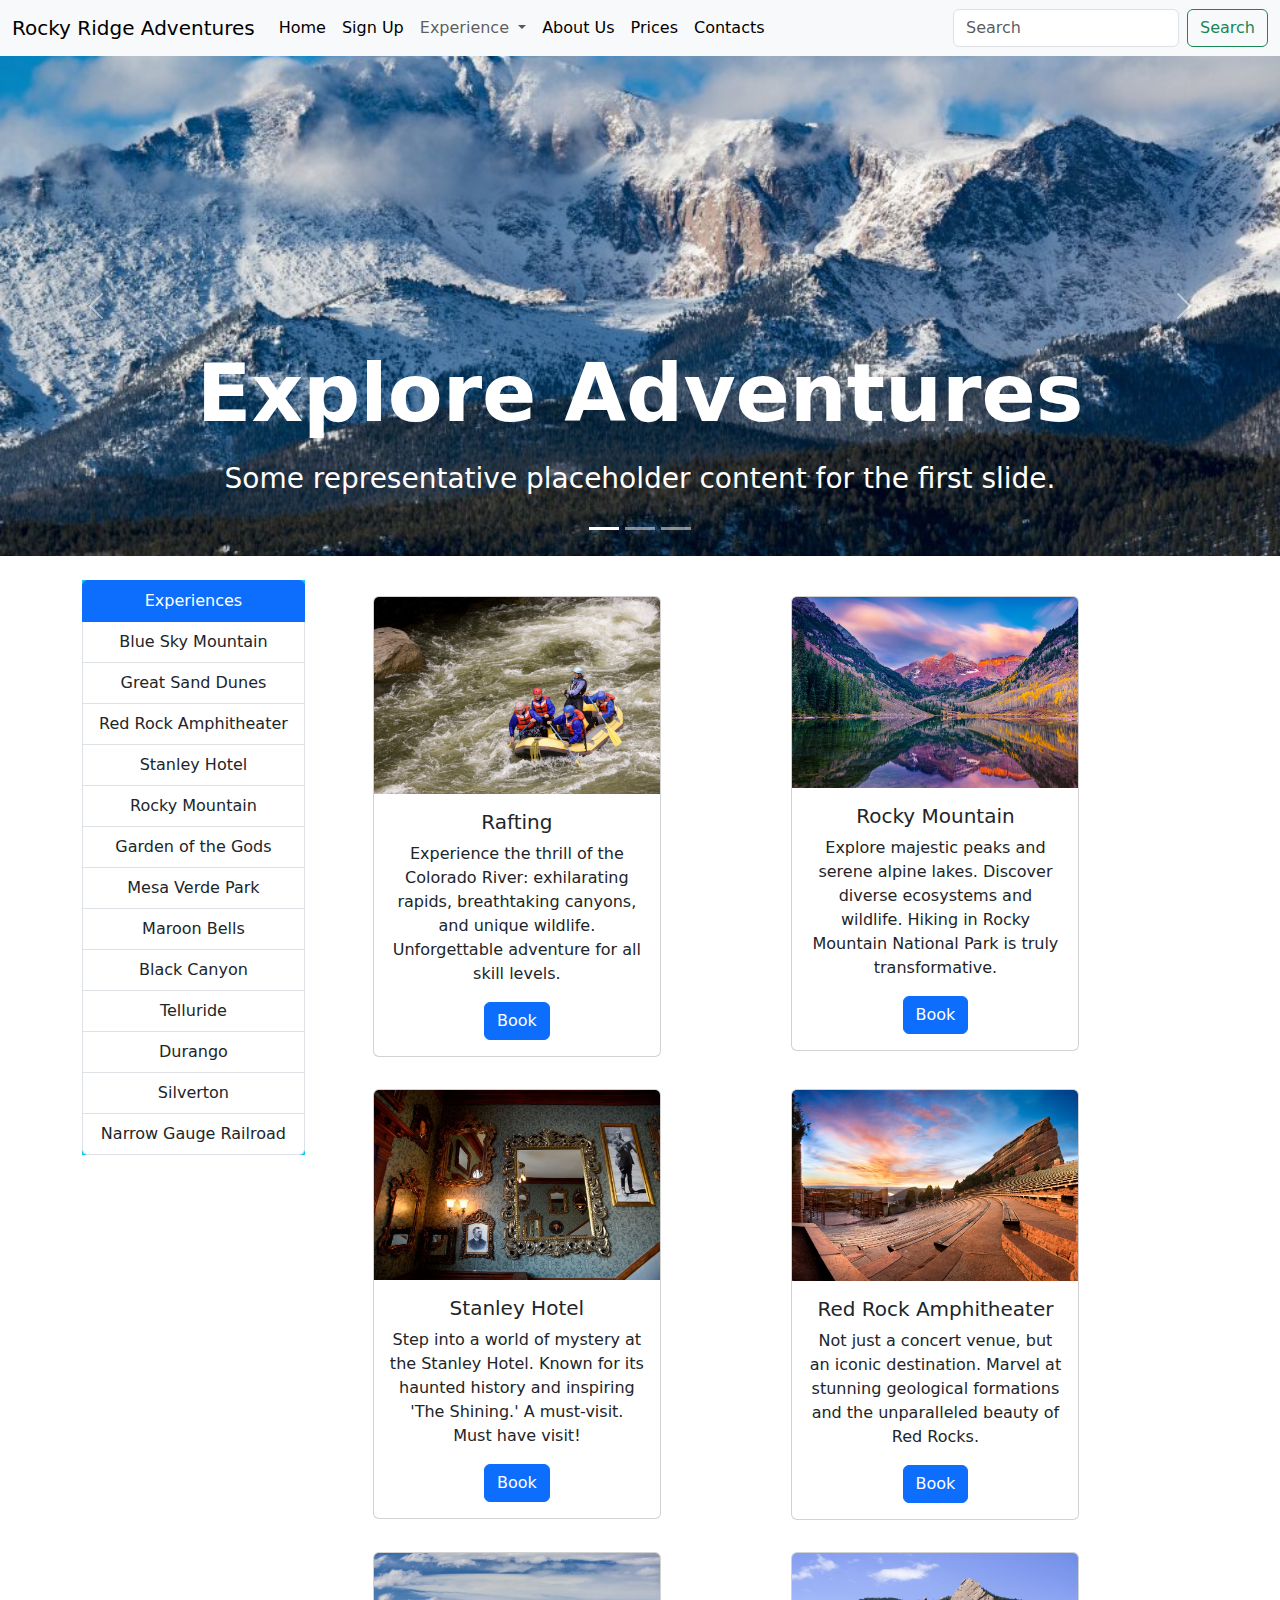
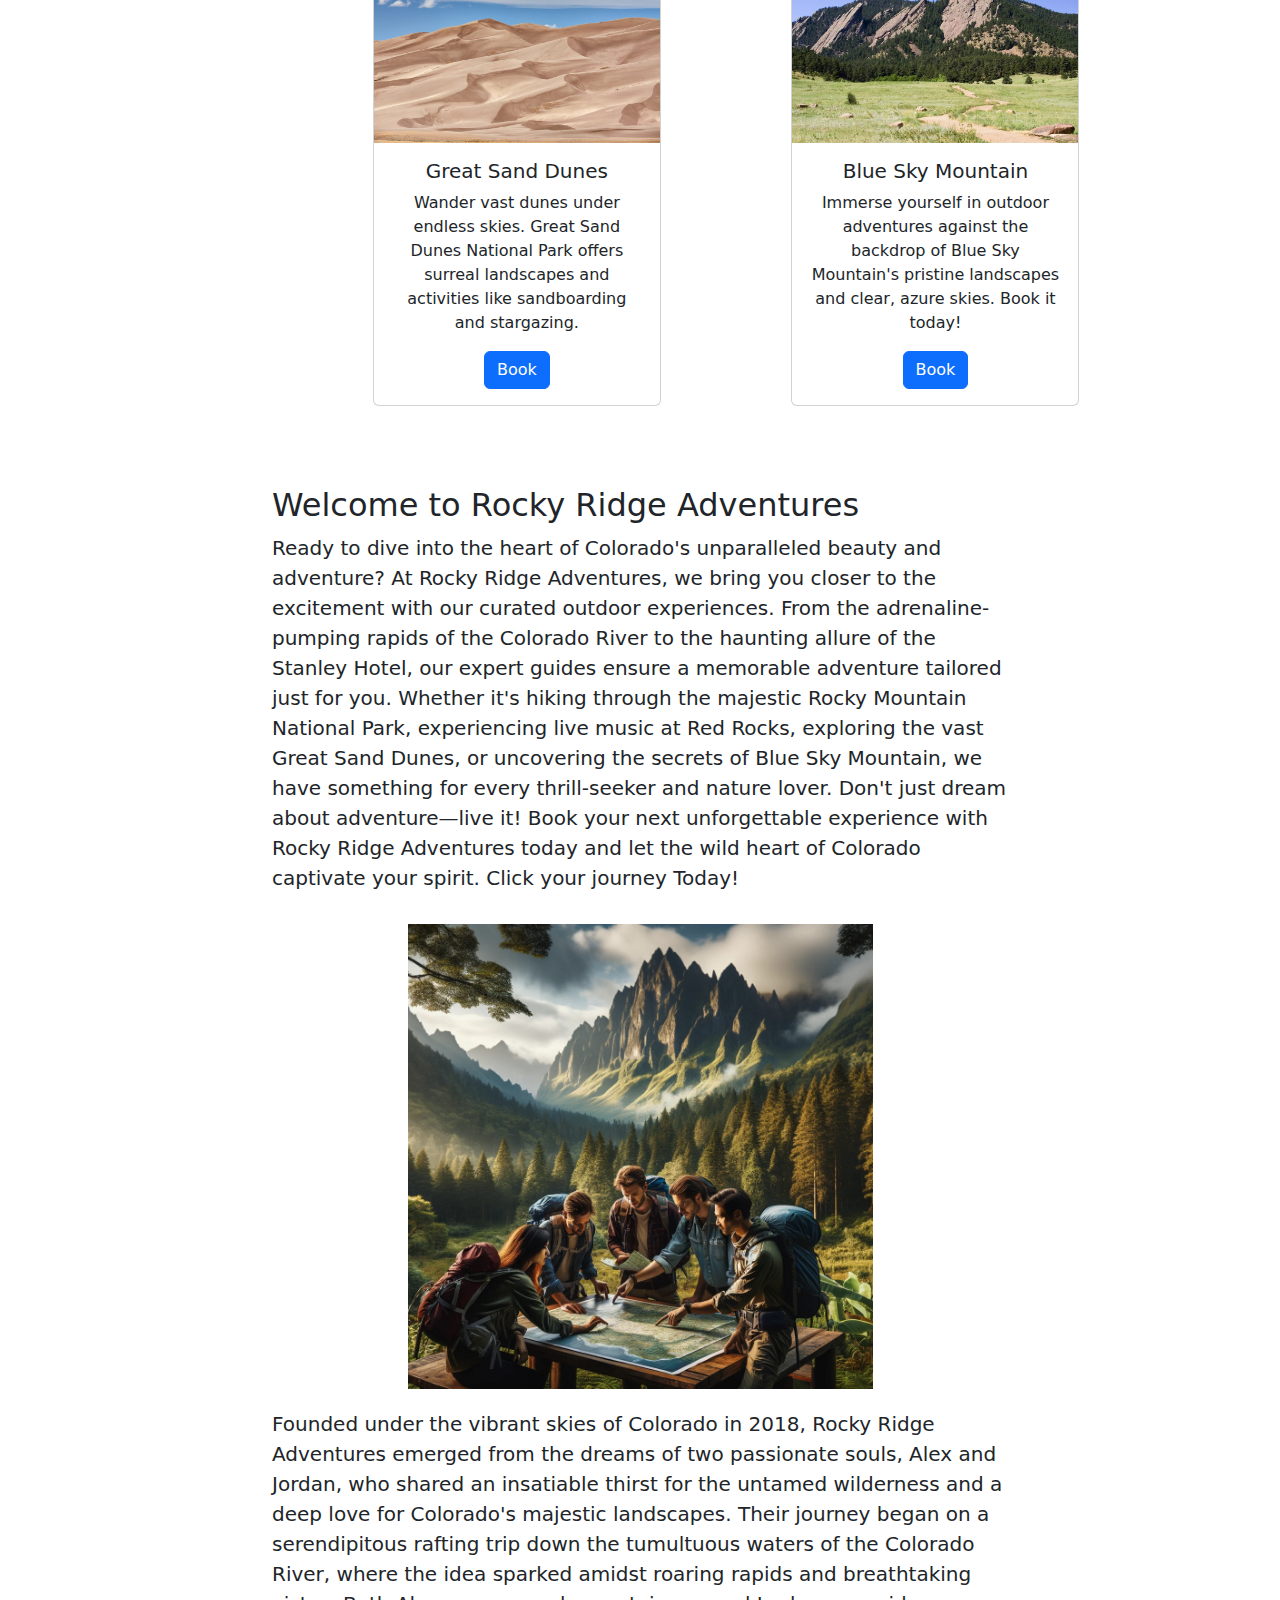
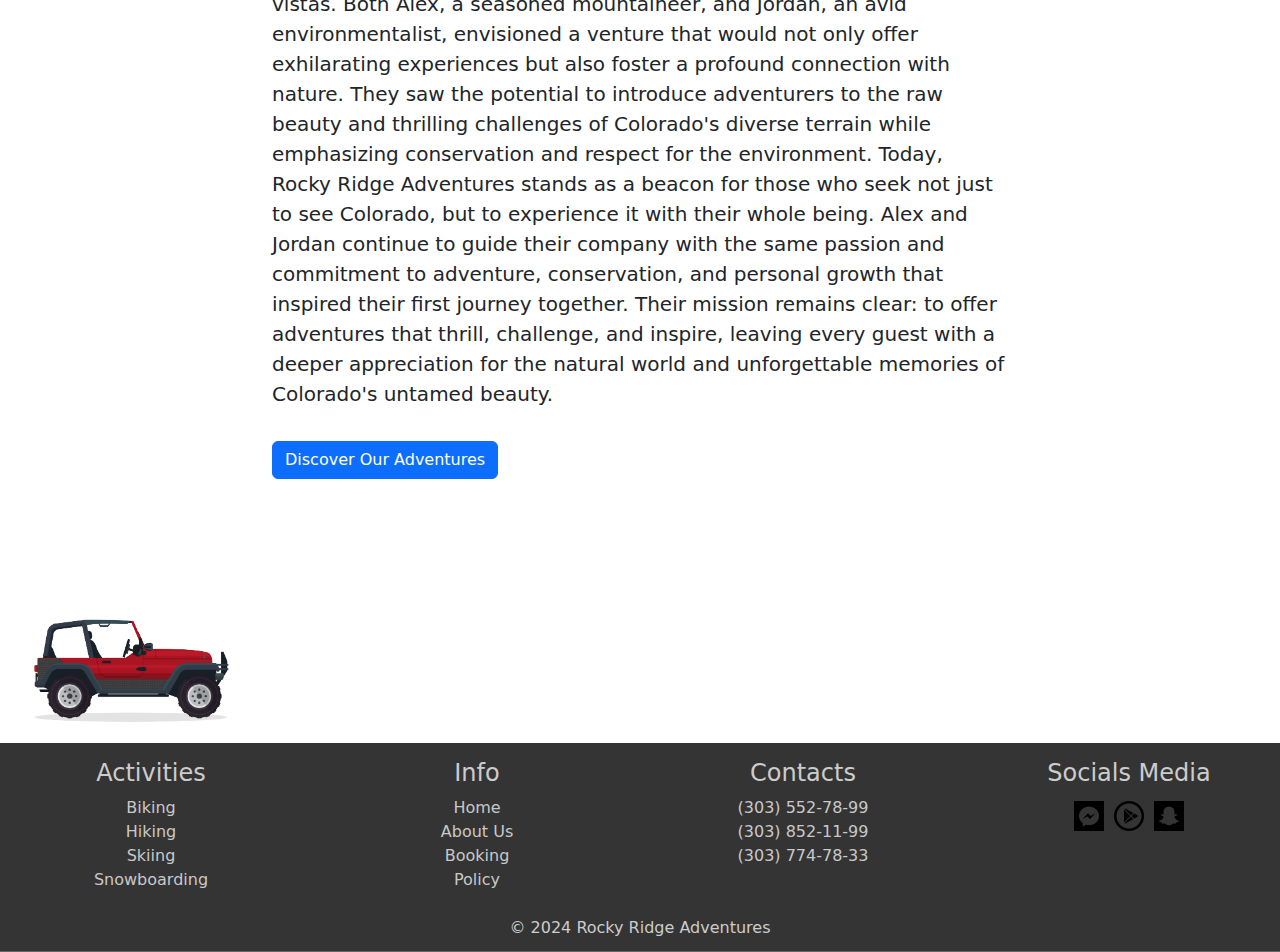
<file: index.html>
<!DOCTYPE html>
<html lang="en">
  <head>
    <meta charset="UTF-8" />
    <meta name="viewport" content="width=device-width, initial-scale=1.0" />
    <link rel="stylesheet" href="./styles/style.css">
    <link
      href="https://cdn.jsdelivr.net/npm/bootstrap@5.3.3/dist/css/bootstrap.min.css"
      rel="stylesheet"
      integrity="sha384-QWTKZyjpPEjISv5WaRU9OFeRpok6YctnYmDr5pNlyT2bRjXh0JMhjY6hW+ALEwIH"
      crossorigin="anonymous"/>
    <script
      src="https://cdn.jsdelivr.net/npm/bootstrap@5.3.3/dist/js/bootstrap.bundle.min.js"
      integrity="sha384-YvpcrYf0tY3lHB60NNkmXc5s9fDVZLESaAA55NDzOxhy9GkcIdslK1eN7N6jIeHz"
      crossorigin="anonymous"></script>
    <title>Rocky Ridge Adventures - Colorado's Premier Outdoor Excursions</title>
  </head>
  <body>

    <!-- NavBar -->
    <nav class="navbar navbar-expand-lg bg-body-tertiary">
      <div class="container-fluid">
        <a class="navbar-brand" href="./index.html">Rocky Ridge Adventures</a>
        <button class="navbar-toggler" type="button" data-bs-toggle="collapse" data-bs-target="#navbarSupportedContent" aria-controls="navbarSupportedContent" aria-expanded="false" aria-label="Toggle navigation">
          <span class="navbar-toggler-icon"></span>
        </button>
        <div class="collapse navbar-collapse" id="navbarSupportedContent">
          <ul class="navbar-nav me-auto mb-2 mb-lg-0">
            <li class="nav-item">
              <a class="nav-link active" aria-current="page" href="./index.html">Home</a>
            </li>
            <li class="nav-item">
              <a class="nav-link active" aria-disabled="true" href="./register.html">Sign Up</a>
            </li>
            <li class="nav-item dropdown">
              <a class="nav-link dropdown-toggle" href="./404.html" role="button" data-bs-toggle="dropdown" aria-expanded="false">
                Experience
              </a>
              <ul class="dropdown-menu">
                <li><a class="dropdown-item" href="./404.html">Hicking</a></li>
                <li><a class="dropdown-item" href="./404.html">Rocky Mountain</a></li>
                <li><a class="dropdown-item" href="./404.html">Stanley Hotel</a></li>
                <li><a class="dropdown-item" href="./404.html">Red Rock Amphitheater</a></li>
                <li><a class="dropdown-item" href="./404.html">Great Sand Dunes</a></li>
                <li><a class="dropdown-item" href="./404.html">Blue Sky Mountain</a></li>
              </ul>
            </li>
            <li class="nav-item">
              <a class="nav-link active" aria-disabled="true" href="./404.html">About Us</a>
            </li>
            <li class="nav-item">
              <a class="nav-link active" aria-disabled="true" href="./prices.html">Prices</a>
            </li>
            <li class="nav-item">
              <a class="nav-link active" aria-disabled="true" href="./contacts.html">Contacts</a>
            </li> 
          </ul>
          <!-- End NavBar -->
            
            <form class="d-flex" role="search">
              
              <input class="form-control me-2" type="search" placeholder="Search" aria-label="Search">
              <button class="btn btn-outline-success" type="submit">Search</button>
            </form>
          </div>
        </div>
      </nav>

      <!-- Carousel -->
      <div id="carouselExampleCaptions" class="carousel slide " data-bs-ride="carousel ">

        <div class="carousel-indicators ">
          <button type="button" data-bs-target="#carouselExampleCaptions" data-bs-slide-to="0" class="active" aria-current="true" aria-label="Slide 1"></button>
          <button type="button" data-bs-target="#carouselExampleCaptions" data-bs-slide-to="1" aria-label="Slide 2"></button>
          <button type="button" data-bs-target="#carouselExampleCaptions" data-bs-slide-to="2" aria-label="Slide 3"></button>
        </div>
        <div class="carousel-inner ">
          <div class="carousel-item active">
            <img src="./assets/21-pikes-peak-stock.jpg" class="data-block w-100" alt="...">
            <div class="carousel-caption d-none d-md-block">
                <p class="display-1 fw-bold">Explore Adventures</p>
              <p class="fs-3">Some representative placeholder content for the first slide.</p>
            </div>
          </div>
          <div class="carousel-item">
            <img src="./assets/new-whitewater-rafting-arkansas-river-stock.jpg" class="d-block w-100" alt="...">
            <div class="carousel-caption d-none d-md-block">
                <p class="display-1 fw-bold">Book Your Journey</p>
              <p class="fs-3">Some representative placeholder content for the second slide.</p>
            </div>
          </div>
          <div class="carousel-item">
            <img src="./assets/2-rocky-mountain-stock.jpg" class="d-block w-100" alt="...">
            <div class="carousel-caption d-none d-md-block">
                <p class="display-1 fw-bold">First slide label</p>
              <p class="fs-3">Some representative placeholder content for the third slide.</p>
            </div>
          </div>
        </div>
        <button class="carousel-control-prev" type="button" data-bs-target="#carouselExampleCaptions" data-bs-slide="prev">
          <span class="carousel-control-prev-icon" aria-hidden="true"></span>
          <span class="visually-hidden">Previous</span>
        </button>
        <button class="carousel-control-next" type="button" data-bs-target="#carouselExampleCaptions" data-bs-slide="next">
          <span class="carousel-control-next-icon" aria-hidden="true"></span>
          <span class="visually-hidden">Next</span>
        </button>
      </div>
 
    <!-- Grit -->
    <div class="container mt-2 text-center">
      <div class="row">
        <div class="col-auto">
          <div class="bg-warning">
       
            <!-- Menu -->
          <div class="bg-info mt-3">
            <div class="list-group 1">
  <a type="button" href="./404.html" class="list-group-item list-group-item-action active" aria-current="true">Experiences</a>
  <a type="button" href="./404.html" class="list-group-item list-group-item-action">Blue Sky Mountain</a>
  <a type="button" href="./404.html" class="list-group-item list-group-item-action">Great Sand Dunes</a>
  <a type="button" href="./404.html" class="list-group-item list-group-item-action">Red Rock Amphitheater</a>
  <a type="button" href="./404.html" class="list-group-item list-group-item-action">Stanley Hotel</a>
  <a type="button" href="./404.html" class="list-group-item list-group-item-action">Rocky Mountain</a>
  <a type="button" href="./404.html" class="list-group-item list-group-item-action">Garden of the Gods</a>
  <a type="button" href="./404.html" class="list-group-item list-group-item-action">Mesa Verde  Park</a>
  <a type="button" href="./404.html" class="list-group-item list-group-item-action">Maroon Bells</a>
  <a type="button" href="./404.html" class="list-group-item list-group-item-action">Black Canyon</a>
  <a type="button" href="./404.html" class="list-group-item list-group-item-action">Telluride</a>
  <a type="button" href="./404.html" class="list-group-item list-group-item-action">Durango</a>
  <a type="button" href="./404.html" class="list-group-item list-group-item-action">Silverton</a>
  <a type="button" href="./404.html" class="list-group-item list-group-item-action">Narrow Gauge Railroad</a>
          </div>
          </div>
        </div>
    </div>
        
            <!-- Cards -->
            <div class="col m-3">
           <div class="container">
            <div class="row">
                    <div class="col m-3">
                        <div class="card" style="width: 18rem;">
                            <img src="./assets/new-whitewater-rafting-arkansas-river-stock.jpg" class="card-img-top" alt="...">
                            <div class="card-body">
                              <h5 class="card-title">Rafting</h5>
                              <p class="card-text">Experience the thrill of the Colorado River: exhilarating rapids, breathtaking canyons, and unique wildlife. Unforgettable adventure for all skill levels.</p>
                              <div href="./404.html" class="btn btn-primary">Book</div>
                            </div>
                          </div>
                    </div>
                    <div class="col m-3">
                        <div class="card" style="width: 18rem;">
                            <img src="./assets/new-main-image-stock.jpg" class="card-img-top" alt="...">
                            <div class="card-body">
                              <h5 class="card-title">Rocky Mountain</h5>
                              <p class="card-text">Explore majestic peaks and serene alpine lakes. Discover diverse ecosystems and wildlife. Hiking in Rocky Mountain National Park is truly transformative.</p>
                              <div href="./404.html" class="btn btn-primary">Book</div>
                            </div>
                          </div>
                    </div>
                    <div class="col m-3">
                        <div class="card" style="width: 18rem;">
                            <img src="./assets/stanley-hotel-interior-mirrors-stock.jpg" class="card-img-top" alt="...">
                            <div class="card-body">
                              <h5 class="card-title">Stanley Hotel</h5>
                              <p class="card-text">Step into a world of mystery at the Stanley Hotel. Known for its haunted history and inspiring 'The Shining.' A must-visit. Must have visit!</p>
                              <div href="./404.html" class="btn btn-primary">Book</div>
                            </div>
                          </div>
                    </div>
                    <div class="col m-3">
                        <div class="card" style="width: 18rem;">
                            <img src="./assets/10-red-rocks-stock.jpg" class="card-img-top" alt="...">
                            <div class="card-body">
                              <h5 class="card-title">Red Rock Amphitheater</h5>
                              <p class="card-text">Not just a concert venue, but an iconic destination. Marvel at stunning geological formations and the unparalleled beauty of Red Rocks.</p>
                              <div href="./404.html" class="btn btn-primary">Book</div>
                            </div>
                          </div>
                    </div>
                    <div class="col m-3">
                        <div class="card" style="width: 18rem;">
                            <img src="./assets/great-sand-dunes-national-park-stock.jpg" class="card-img-top" alt="...">
                            <div class="card-body">
                              <h5 class="card-title">Great Sand Dunes</h5>
                              <p class="card-text">Wander vast dunes under endless skies. Great Sand Dunes National Park offers surreal landscapes and activities like sandboarding and stargazing.</p>
                              <div href="./404.html" class="btn btn-primary">Book</div>
                            </div>
                          </div>
                    </div>
                    <div class="col m-3">
                        <div class="card" style="width: 18rem;">
                            <img src="./assets/boulder-chautauqua-stock.jpg" class="card-img-top" alt="...">
                            <div class="card-body">
                              <h5 class="card-title">Blue Sky Mountain</h5>
                              <p class="card-text">Immerse yourself in outdoor adventures against the backdrop of Blue Sky Mountain's pristine landscapes and clear, azure skies. Book it today!</p>
                              <div href="./404.html" class="btn btn-primary">Book</div>
                            </div>
                          </div>
                    </div>
                </div>
            </div>
        </div>
    </div>    
</div>

<!-- Paragraph -->
<div class="container py-5">
  <div class="row justify-content-center">
      <div class="col-md-8">
          <h2>Welcome to Rocky Ridge Adventures</h2>
          <p class="lead">Ready to dive into the heart of Colorado's unparalleled beauty and adventure? At Rocky Ridge Adventures, we bring you closer to the excitement with our curated outdoor experiences. From the adrenaline-pumping rapids of the Colorado River to the haunting allure of the Stanley Hotel, our expert guides ensure a memorable adventure tailored just for you. Whether it's hiking through the majestic Rocky Mountain National Park, experiencing live music at Red Rocks, exploring the vast Great Sand Dunes, or uncovering the secrets of Blue Sky Mountain, we have something for every thrill-seeker and nature lover. Don't just dream about adventure—live it! Book your next unforgettable experience with Rocky Ridge Adventures today and let the wild heart of Colorado captivate your spirit. Click your journey Today!</p>
          <img class="groupphoto" src="./assets/groupphoto.webp" class="img-fluid" alt="">
          <p class="lead">Founded under the vibrant skies of Colorado in 2018, Rocky Ridge Adventures emerged from the dreams of two passionate souls, Alex and Jordan, who shared an insatiable thirst for the untamed wilderness and a deep love for Colorado's majestic landscapes. Their journey began on a serendipitous rafting trip down the tumultuous waters of the Colorado River, where the idea sparked amidst roaring rapids and breathtaking vistas.
            Both Alex, a seasoned mountaineer, and Jordan, an avid environmentalist, envisioned a venture that would not only offer exhilarating experiences but also foster a profound connection with nature. They saw the potential to introduce adventurers to the raw beauty and thrilling challenges of Colorado's diverse terrain while emphasizing conservation and respect for the environment.
            Today, Rocky Ridge Adventures stands as a beacon for those who seek not just to see Colorado, but to experience it with their whole being. Alex and Jordan continue to guide their company with the same passion and commitment to adventure, conservation, and personal growth that inspired their first journey together. Their mission remains clear: to offer adventures that thrill, challenge, and inspire, leaving every guest with a deeper appreciation for the natural world and unforgettable memories of Colorado's untamed beauty.</p>
          <a href="./prices.html" class="btn btn-primary mt-3">Discover Our Adventures</a>
    </div>
</div></div>

<!-- Animation -->
<div class="jeep-animation">
  <img src="./assets/195.jpg" alt="Jeep" class="jeep">
</div></div>
            <!-- footer -->
           <div class="footer">
            <div class="section mt-3 text-center">
                <div class="row" >
                    <div class="col-md-3 col6 mt-3">
                        <h4>Activities</h4>
                        <ul class="list-unstyled">
                            <li><a href="./404.html">Biking</a></li>
                            <li><a href="./404.html">Hiking</a></li>
                            <li><a href="./404.html">Skiing</a></li>
                            <li><a href="./404.html">Snowboarding</a></li>
                        </ul>
                    </div>
                    <div class="col-md-3 col6 mt-3">
                        <h4>Info</h4>
                        <ul class="list-unstyled">
                            <li><a href="./index.html">Home</a></li>
                            <li><a href="./404.html">About Us</a></li>
                            <li><a href="./prices.html">Booking</a></li>
                            <li><a href="./404.html">Policy</a></li>
                        </ul>
                    </div>
                    <div class="col-md-3 col6 mt-3">
                        <h4>Contacts</h4>
                        <ul class="list-unstyled">
                            <li><a href="tel:(303) 552-78-99">(303) 552-78-99</a></li>
                            <li><a href="tel:(303) 852-11-99">(303) 852-11-99</a></li>
                            <li><a href="tel:(303) 774-78-33">(303) 774-78-33</a></li>
                        </ul>
                    </div>
                    <div class="col-md-3 col6 mt-3">
                        <h4>Socials Media</h4>
                        <ul class="footer-icons">
                            <a href="./404.html"><img src="./assets/iconmonstr-facebook.png" width="30px" style="margin: 5px"></img></a>
                            <a href="./404.html"><img src="./assets/iconmonstr-google.png" width="30px" style="margin: 5px"></img></a>
                            <a href="./404.html"><img src="./assets/iconmonstr-snapchat.png" width="30px" style="margin: 5px"></img></a>
                        </ul>
                    </div>
                    <div class="text-center p-2">
                      © 2024 Rocky Ridge Adventures
                    </div>
            
                </div>
            </div>
        </div>
        
    </div>
   
    
  

  </body>
</html>
</file>
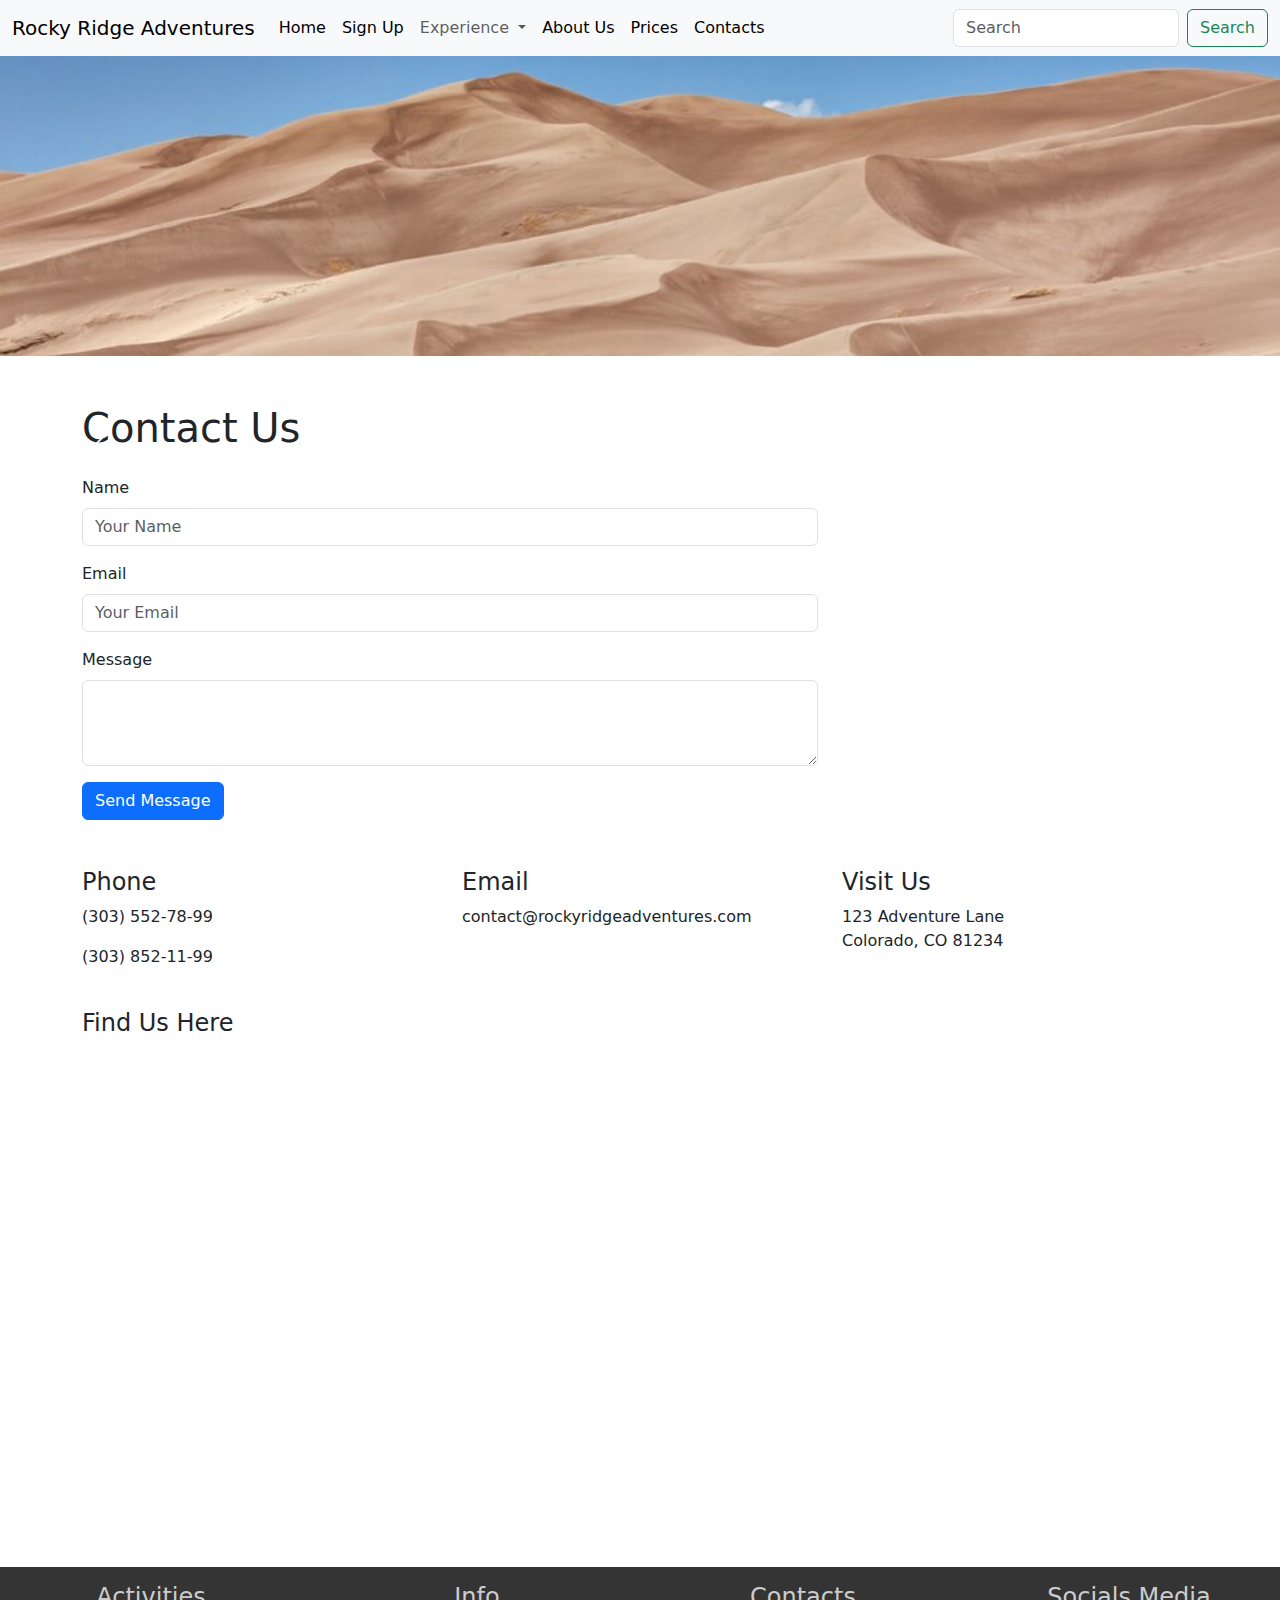
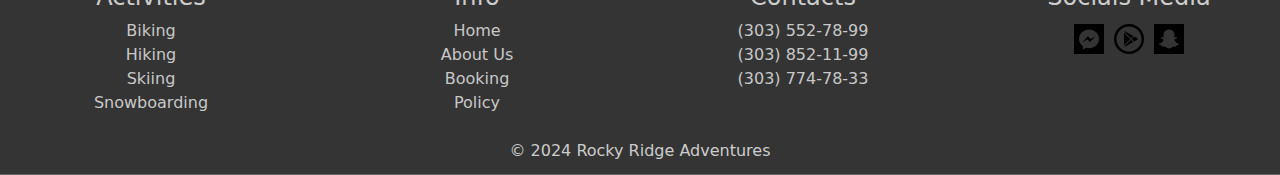
<file: contacts.html>
<!DOCTYPE html>
<html lang="en">
  <head>
    <meta charset="UTF-8" />
    <meta name="viewport" content="width=device-width, initial-scale=1.0" />
    <link rel="stylesheet" href="./styles/style.css">
    <link
      href="https://cdn.jsdelivr.net/npm/bootstrap@5.3.3/dist/css/bootstrap.min.css"
      rel="stylesheet"
      integrity="sha384-QWTKZyjpPEjISv5WaRU9OFeRpok6YctnYmDr5pNlyT2bRjXh0JMhjY6hW+ALEwIH"
      crossorigin="anonymous"/>
    <script
      src="https://cdn.jsdelivr.net/npm/bootstrap@5.3.3/dist/js/bootstrap.bundle.min.js"
      integrity="sha384-YvpcrYf0tY3lHB60NNkmXc5s9fDVZLESaAA55NDzOxhy9GkcIdslK1eN7N6jIeHz"
      crossorigin="anonymous"></script>
    <title>Rocky Ridge Adventures - Colorado's Premier Outdoor Excursions</title>
  </head>
  <body>

    <!-- NavBar -->
    <nav class="navbar navbar-expand-lg bg-body-tertiary">
      <div class="container-fluid">
        <a class="navbar-brand" href="./index.html">Rocky Ridge Adventures</a>
        <button class="navbar-toggler" type="button" data-bs-toggle="collapse" data-bs-target="#navbarSupportedContent" aria-controls="navbarSupportedContent" aria-expanded="false" aria-label="Toggle navigation">
          <span class="navbar-toggler-icon"></span>
        </button>
        <div class="collapse navbar-collapse" id="navbarSupportedContent">
          <ul class="navbar-nav me-auto mb-2 mb-lg-0">
            <li class="nav-item">
              <a class="nav-link active" aria-current="page" href="./index.html">Home</a>
            </li>
            <li class="nav-item">
              <a class="nav-link active" aria-disabled="true" href="./register.html">Sign Up</a>
            </li>
            <li class="nav-item dropdown">
              <a class="nav-link dropdown-toggle" href="./404.html" role="button" data-bs-toggle="dropdown" aria-expanded="false">
                Experience
              </a>
              <ul class="dropdown-menu">
                <li><a class="dropdown-item" href="./404.html">Hicking</a></li>
                <li><a class="dropdown-item" href="./404.html">Rocky Mountain</a></li>
                <li><a class="dropdown-item" href="./404.html">Stanley Hotel</a></li>
                <li><a class="dropdown-item" href="./404.html">Red Rock Amphitheater</a></li>
                <li><a class="dropdown-item" href="./404.html">Great Sand Dunes</a></li>
                <li><a class="dropdown-item" href="./404.html">Blue Sky Mountain</a></li>
              </ul>
            </li>
            <li class="nav-item">
              <a class="nav-link active" aria-disabled="true" href="./404.html">About Us</a>
            </li>
            <li class="nav-item">
              <a class="nav-link active" aria-disabled="true" href="./prices.html">Prices</a>
            </li>
            <li class="nav-item">
              <a class="nav-link active" aria-disabled="true" href="./contacts.html">Contacts</a>
            </li> 
          </ul>
          <!-- End NavBar -->
            
            <form class="d-flex" role="search">
              
              <input class="form-control me-2" type="search" placeholder="Search" aria-label="Search">
              <button class="btn btn-outline-success" type="submit">Search</button>
            </form>
          </div>
        </div>
      </nav>

           <!-- Picture Header -->
           <div class="row" >
            <img class="imgcover" src="./assets/great-sand-dunes-national-park-stock.jpg" alt="Responsive image">
          </div>
            <div class="row justify-content-center"> 
            </div>
              

          
        </div>
        <button class="carousel-control-prev" type="button" data-bs-target="#carouselExampleCaptions" data-bs-slide="prev">
          <span class="carousel-control-prev-icon" aria-hidden="true"></span>
          <span class="visually-hidden">Previous</span>
        </button>
        <button class="carousel-control-next" type="button" data-bs-target="#carouselExampleCaptions" data-bs-slide="next">
          <span class="carousel-control-next-icon" aria-hidden="true"></span>
          <span class="visually-hidden">Next</span>
        </button>
      </div>
 

    <div class="container py-5">
        <h1 class="mb-4">Contact Us</h1>
        
        <!-- Contact Form -->
        <div class="row mb-5">
            <div class="col-lg-8">
                <form>
                    <div class="mb-3">
                        <label for="name" class="form-label">Name</label>
                        <input type="text" class="form-control" id="name" placeholder="Your Name">
                    </div>
                    <div class="mb-3">
                        <label for="email" class="form-label">Email</label>
                        <input type="email" class="form-control" id="email" placeholder="Your Email">
                    </div>
                    <div class="mb-3">
                        <label for="message" class="form-label">Message</label>
                        <textarea class="form-control" id="message" rows="3"></textarea>
                    </div>
                    <button type="submit" class="btn btn-primary">Send Message</button>
                </form>
            </div>
        </div>
        
        <!-- Additional Contact Info -->
        <div class="row">
            <div class="col-md-4">
                <h4>Phone</h4>
                <p>(303) 552-78-99</p>
                <p>(303) 852-11-99</p>
            </div>
            <div class="col-md-4">
                <h4>Email</h4>
                <p>contact@rockyridgeadventures.com</p>
            </div>
            <div class="col-md-4">
                <h4>Visit Us</h4>
                <p>123 Adventure Lane<br>Colorado, CO 81234</p>
            </div>
        </div>
        
        <!-- Embed a Google Map -->
        <div class="row mt-4">
            <div class="col">
                <h4>Find Us Here</h4>
                <iframe
                    src="https://www.google.com/maps/embed?pb=!1m18!1m12!1m3!1d3068.3376548826876!2d-105.27729248462152!3d39.73923567944938!2m3!1f0!2f0!3f0!3m2!1i1024!2i768!4f13.1!3m3!1m2!1s0x876b80aa231f17cf%3A0xaede6781100700!2sDenver%2C%20CO%2C%20USA!5e0!3m2!1sen!2s!4v1642619662735!5m2!1sen!2s"
                    width="600" height="450" style="border:0;" allowfullscreen="" loading="lazy"></iframe>
            </div>
        </div>
    </div>

  <!-- footer -->
  <div class="footer">
    <div class="section mt-3 text-center">
        <div class="row" >
            <div class="col-md-3 col6 mt-3">
                <h4>Activities</h4>
                <ul class="list-unstyled">
                    <li><a href="./404.html">Biking</a></li>
                    <li><a href="./404.html">Hiking</a></li>
                    <li><a href="./404.html">Skiing</a></li>
                    <li><a href="./404.html">Snowboarding</a></li>
                </ul>
            </div>
            <div class="col-md-3 col6 mt-3">
                <h4>Info</h4>
                <ul class="list-unstyled">
                    <li><a href="./index.html">Home</a></li>
                    <li><a href="./404.html">About Us</a></li>
                    <li><a href="./prices.html">Booking</a></li>
                    <li><a href="./404.html">Policy</a></li>
                </ul>
            </div>
            <div class="col-md-3 col6 mt-3">
                <h4>Contacts</h4>
                <ul class="list-unstyled">
                    <li><a href="tel:(303) 552-78-99">(303) 552-78-99</a></li>
                    <li><a href="tel:(303) 852-11-99">(303) 852-11-99</a></li>
                    <li><a href="tel:(303) 774-78-33">(303) 774-78-33</a></li>
                </ul>
            </div>
            <div class="col-md-3 col6 mt-3">
                <h4>Socials Media</h4>
                <ul class="footer-icons">
                    <a href="./404.html"><img src="./assets/iconmonstr-facebook.png" width="30px" style="margin: 5px"></img></a>
                    <a href="./404.html"><img src="./assets/iconmonstr-google.png" width="30px" style="margin: 5px"></img></a>
                    <a href="./404.html"><img src="./assets/iconmonstr-snapchat.png" width="30px" style="margin: 5px"></img></a>
                </ul>
            </div>
            <div class="text-center p-2">
              © 2024 Rocky Ridge Adventures
            </div>
    
        </div>
    </div>
</div>

</div>




</body>
</html>
</file>
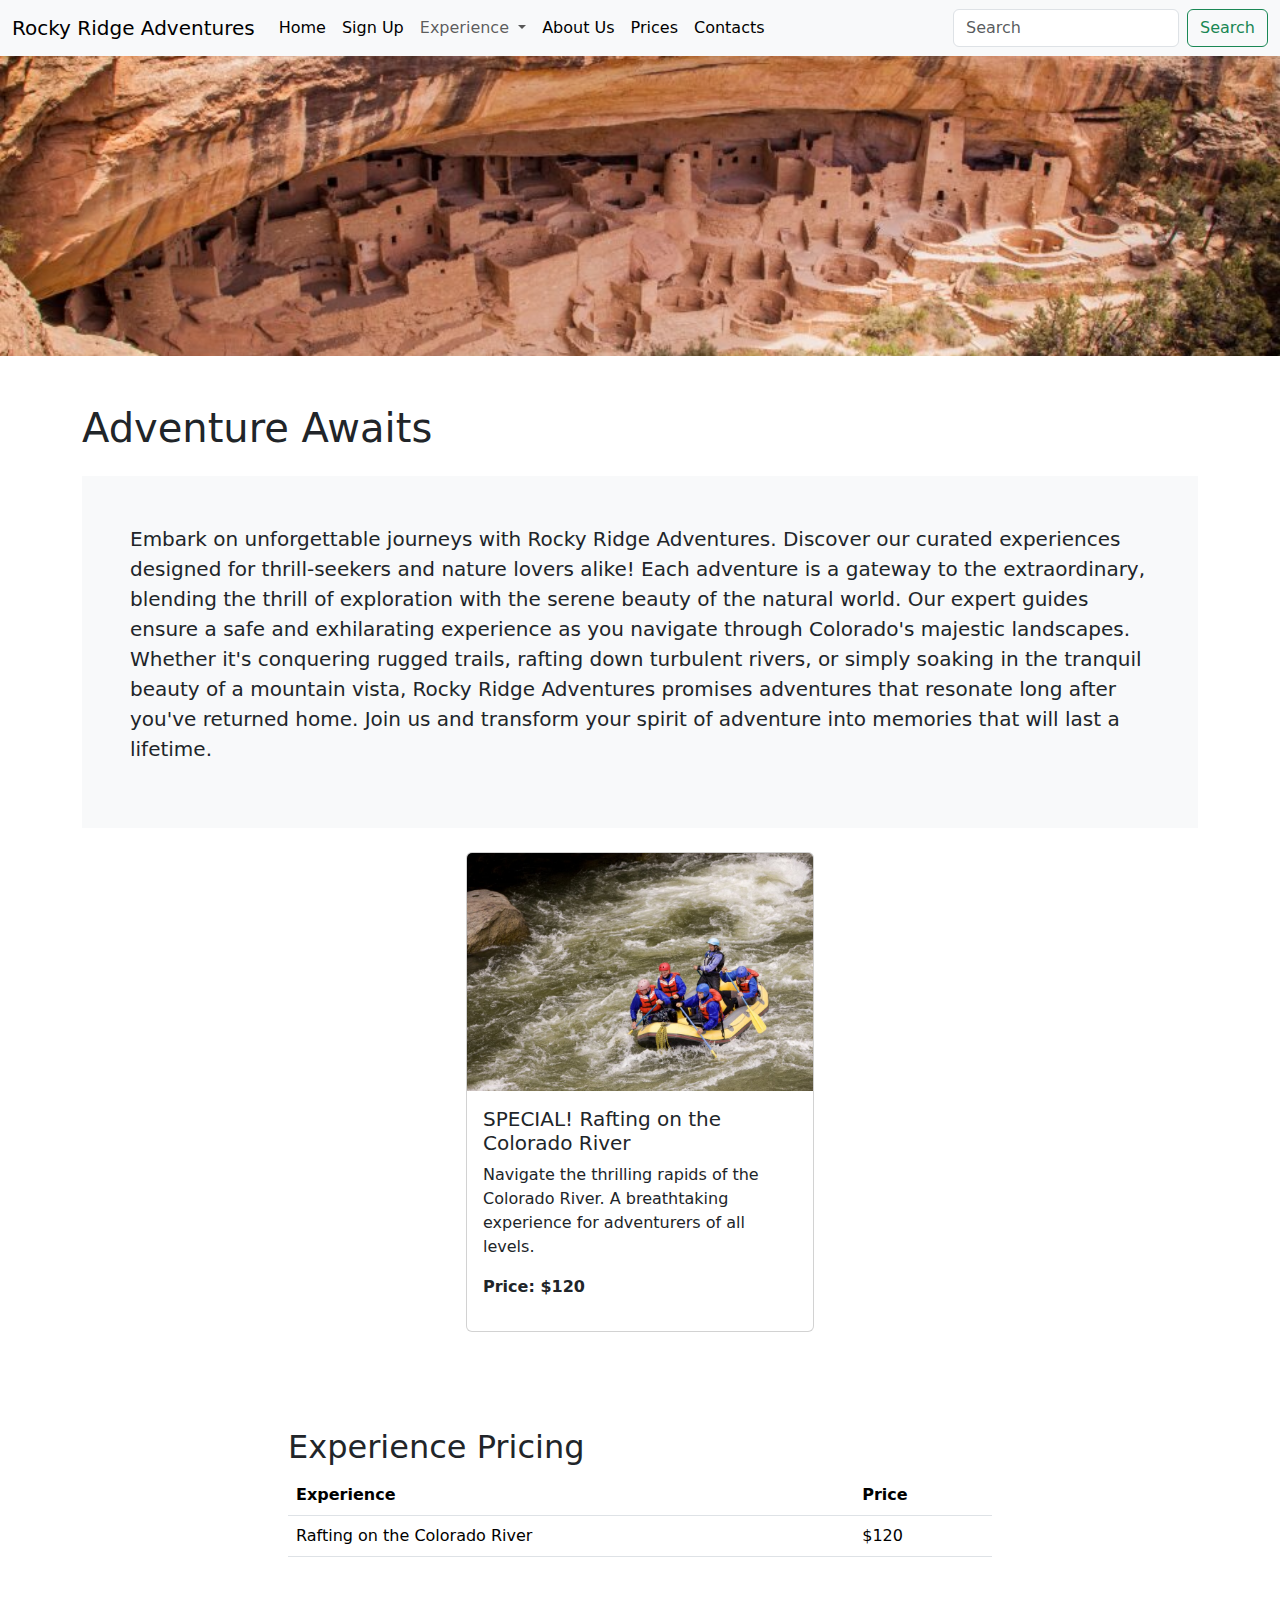
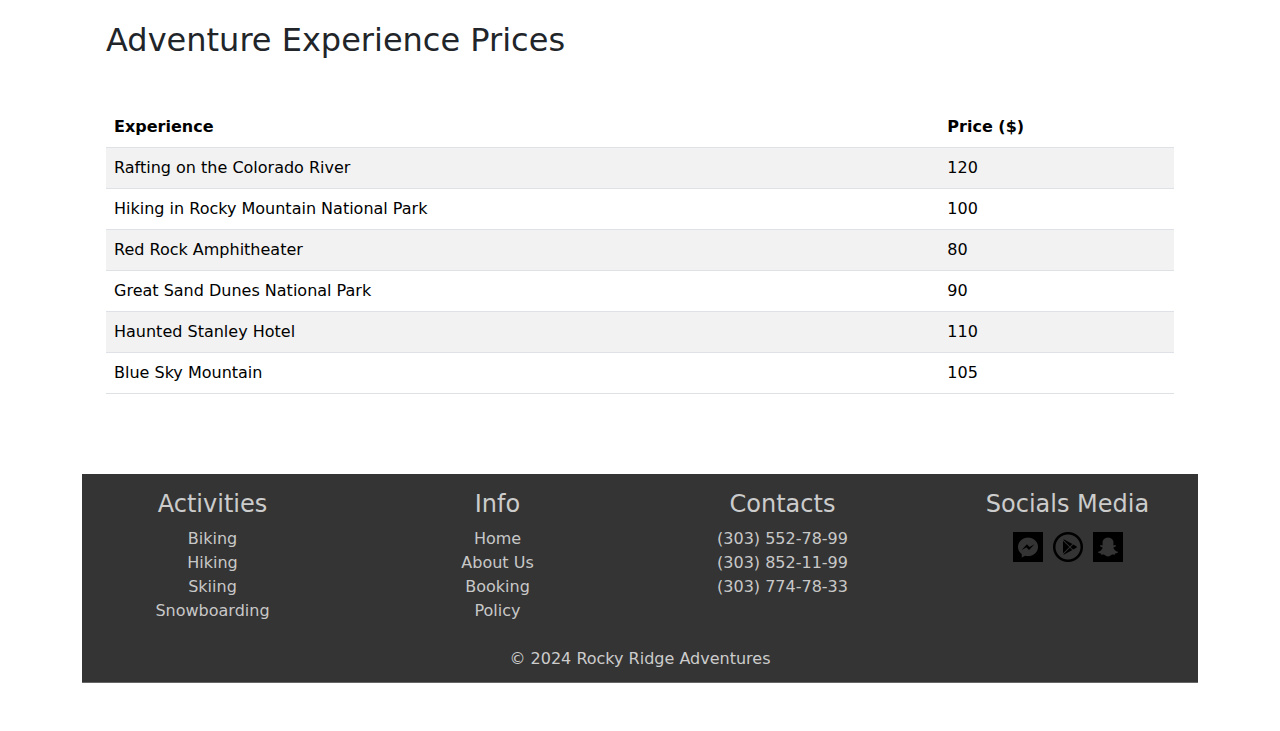
<file: prices.html>
<!DOCTYPE html>
<html lang="en">
  <head>
    <meta charset="UTF-8" />
    <meta name="viewport" content="width=device-width, initial-scale=1.0" />
    <link rel="stylesheet" href="./styles/style.css">
    <link
      href="https://cdn.jsdelivr.net/npm/bootstrap@5.3.3/dist/css/bootstrap.min.css"
      rel="stylesheet"
      integrity="sha384-QWTKZyjpPEjISv5WaRU9OFeRpok6YctnYmDr5pNlyT2bRjXh0JMhjY6hW+ALEwIH"
      crossorigin="anonymous"/>
    <script
      src="https://cdn.jsdelivr.net/npm/bootstrap@5.3.3/dist/js/bootstrap.bundle.min.js"
      integrity="sha384-YvpcrYf0tY3lHB60NNkmXc5s9fDVZLESaAA55NDzOxhy9GkcIdslK1eN7N6jIeHz"
      crossorigin="anonymous"></script>
    <title>Rocky Ridge Adventures - Colorado's Premier Outdoor Excursions</title>
  </head>
  <body>

    <!-- NavBar -->
    <nav class="navbar navbar-expand-lg bg-body-tertiary">
        <div class="container-fluid">
          <a class="navbar-brand" href="./index.html">Rocky Ridge Adventures</a>
          <button class="navbar-toggler" type="button" data-bs-toggle="collapse" data-bs-target="#navbarSupportedContent" aria-controls="navbarSupportedContent" aria-expanded="false" aria-label="Toggle navigation">
            <span class="navbar-toggler-icon"></span>
          </button>
          <div class="collapse navbar-collapse" id="navbarSupportedContent">
            <ul class="navbar-nav me-auto mb-2 mb-lg-0">
              <li class="nav-item">
                <a class="nav-link active" aria-current="page" href="./index.html">Home</a>
              </li>
              <li class="nav-item">
                <a class="nav-link active" aria-disabled="true" href="./register.html">Sign Up</a>
              </li>
              <li class="nav-item dropdown">
                <a class="nav-link dropdown-toggle" href="./404.html" role="button" data-bs-toggle="dropdown" aria-expanded="false">
                  Experience
                </a>
                <ul class="dropdown-menu">
                  <li><a class="dropdown-item" href="./404.html">Hicking</a></li>
                  <li><a class="dropdown-item" href="./404.html">Rocky Mountain</a></li>
                  <li><a class="dropdown-item" href="./404.html">Stanley Hotel</a></li>
                  <li><a class="dropdown-item" href="./404.html">Red Rock Amphitheater</a></li>
                  <li><a class="dropdown-item" href="./404.html">Great Sand Dunes</a></li>
                  <li><a class="dropdown-item" href="./404.html">Blue Sky Mountain</a></li>
                </ul>
              </li>
              <li class="nav-item">
                <a class="nav-link active" aria-disabled="true" href="./404.html">About Us</a>
              </li>
              <li class="nav-item">
                <a class="nav-link active" aria-disabled="true" href="./prices.html">Prices</a>
              </li>
              <li class="nav-item">
                <a class="nav-link active" aria-disabled="true" href="./contacts.html">Contacts</a>
              </li> 
            </ul>
            <!-- End NavBar -->
            
            <form class="d-flex" role="search">
              
              <input class="form-control me-2" type="search" placeholder="Search" aria-label="Search">
              <button class="btn btn-outline-success" type="submit">Search</button>
            </form>
          </div>
        </div>
      </nav>

<!-- Picture Header -->
           <div class="row" >
            <img class="imgcover" src="./assets/7-mesa-verde-stock.jpg" alt="Responsive image">
          </div>
            <div class="row justify-content-center"> 
            </div>
            <div class="container py-5">
              <h1 class="mb-4">Adventure Awaits</h1>
        <!-- texts -->
    <div class="p-5 bg-light mb-4 ">
       <p class="lead">Embark on unforgettable journeys with Rocky Ridge Adventures. Discover our curated experiences designed for thrill-seekers and nature lovers alike! Each adventure is a gateway to the extraordinary, blending the thrill of exploration with the serene beauty of the natural world. Our expert guides ensure a safe and exhilarating experience as you navigate through Colorado's majestic landscapes. Whether it's conquering rugged trails, rafting down turbulent rivers, or simply soaking in the tranquil beauty of a mountain vista, Rocky Ridge Adventures promises adventures that resonate long after you've returned home. Join us and transform your spirit of adventure into memories that will last a lifetime.</p>
      </div>
      
      <div class="container ">
        <div class="row row-cols-1 row-cols-md-3 g-4 justify-content-center">
            
          <!-- Card for Rafting -->
          <div class="col ">
            <div class="card ">
              <img src="./assets/new-whitewater-rafting-arkansas-river-stock.jpg" class="card-img-top" alt="SPECIAL! Rafting on the Colorado River">
              <div class="card-body ">
                <h5 class="card-title">SPECIAL! Rafting on the Colorado River</h5>
                <p class="card-text">Navigate the thrilling rapids of the Colorado River. A breathtaking experience for adventurers of all levels.</p>
                <p class="fw-bold">Price: $120</p>
                
                
              </div>
            </div>
          </div>
          
          <!-- Repeat for other experiences as needed -->
          
        </div>
        
      
<!-- Table with Prices -->

      <div class="container py-5">
        <div class="row justify-content-center">
            <div class="col-md-8">
            
          
                <div class="mt-5">
                    <h2>Experience Pricing</h2>
                    <table class="table">
                      <thead>
                        <tr>
                          <th scope="col">Experience</th>
                          <th scope="col">Price</th>
                        </tr>
                      </thead>
                      <tbody>
                        <tr>
                          <td>Rafting on the Colorado River</td>
                          <td>$120</td>
                        </tr>
                        <!-- Repeat for other experiences -->
                      </tbody>
                    </table>
                  </div>
                </div>
                
                <script src="https://stackpath.bootstrapcdn.com/bootstrap/5.1.3/js/bootstrap.bundle.min.js"></script>
                

                
                <div class="container mt-5">
                    <h2 class="mb-5">Adventure Experience Prices</h2>
                    <table class="table table-striped table-hover">
                        <thead>
                            <tr>
                                <th scope="col">Experience</th>
                                <th scope="col">Price ($)</th>
                            </tr>
                        </thead>
                        <tbody>
                            <tr>
                                <td>Rafting on the Colorado River</td>
                                <td>120</td>
                            </tr>
                            <tr>
                                <td>Hiking in Rocky Mountain National Park</td>
                                <td>100</td>
                            </tr>
                            <tr>
                                <td>Red Rock Amphitheater</td>
                                <td>80</td>
                            </tr>
                            <tr>
                                <td>Great Sand Dunes National Park</td>
                                <td>90</td>
                            </tr>
                            <tr>
                                <td>Haunted Stanley Hotel</td>
                                <td>110</td>
                            </tr>
                            <tr>
                                <td>Blue Sky Mountain</td>
                                <td>105</td>
                            </tr>
                        </tbody>
                    </table>
                  </div>
            </div>
      </div>
    </div>
  <!-- footer -->
  <div class="footer">
    <div class="section mt-3 text-center">
        <div class="row" >
            <div class="col-md-3 col6 mt-3">
                <h4>Activities</h4>
                <ul class="list-unstyled">
                    <li><a href="./404.html">Biking</a></li>
                    <li><a href="./404.html">Hiking</a></li>
                    <li><a href="./404.html">Skiing</a></li>
                    <li><a href="./404.html">Snowboarding</a></li>
                </ul>
            </div>
            <div class="col-md-3 col6 mt-3">
                <h4>Info</h4>
                <ul class="list-unstyled">
                    <li><a href="./index.html">Home</a></li>
                    <li><a href="./404.html">About Us</a></li>
                    <li><a href="./prices.html">Booking</a></li>
                    <li><a href="./404.html">Policy</a></li>
                </ul>
            </div>
            <div class="col-md-3 col6 mt-3">
                <h4>Contacts</h4>
                <ul class="list-unstyled">
                    <li><a href="tel:(303) 552-78-99">(303) 552-78-99</a></li>
                    <li><a href="tel:(303) 852-11-99">(303) 852-11-99</a></li>
                    <li><a href="tel:(303) 774-78-33">(303) 774-78-33</a></li>
                </ul>
            </div>
            <div class="col-md-3 col6 mt-3">
                <h4>Socials Media</h4>
                <ul class="footer-icons">
                    <a href="./404.html"><img src="./assets/iconmonstr-facebook.png" width="30px" style="margin: 5px"></img></a>
                    <a href="./404.html"><img src="./assets/iconmonstr-google.png" width="30px" style="margin: 5px"></img></a>
                    <a href="./404.html"><img src="./assets/iconmonstr-snapchat.png" width="30px" style="margin: 5px"></img></a>
                </ul>
            </div>
            <div class="text-center p-2">
              © 2024 Rocky Ridge Adventures
            </div>
    
        </div>
    </div>
</div>

</div>




</body>
</html>
</file>
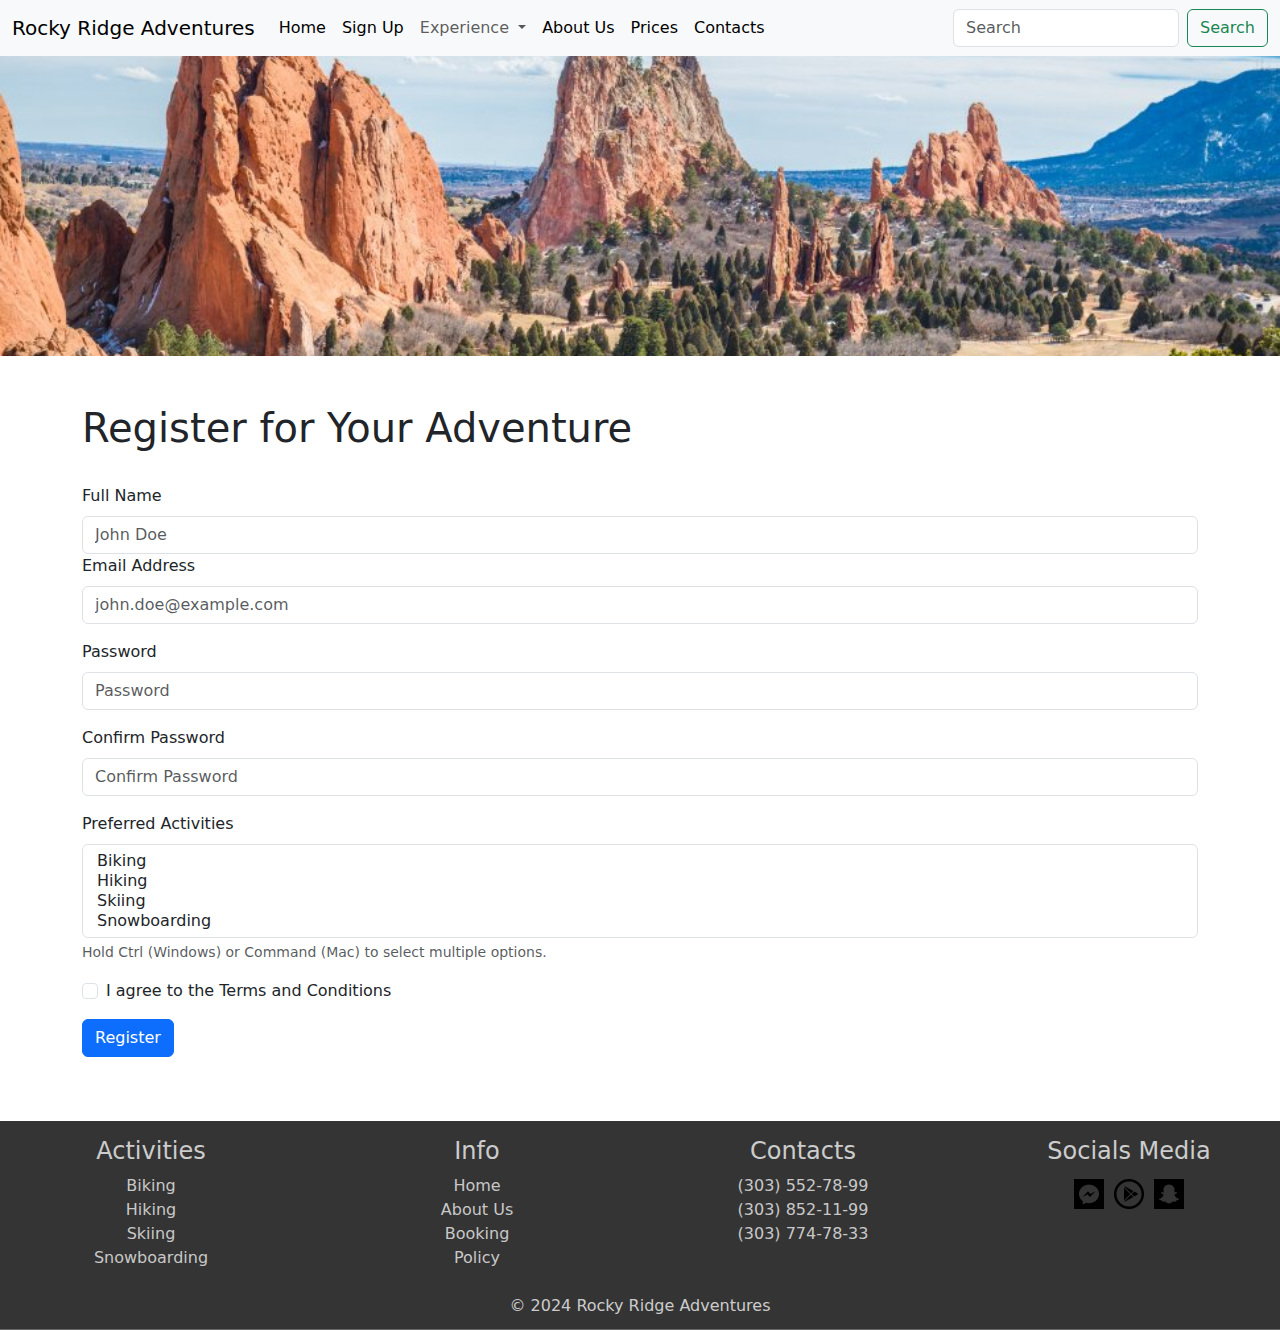
<file: register.html>
<!DOCTYPE html>
<html lang="en">
  <head>
    <meta charset="UTF-8" />
    <meta name="viewport" content="width=device-width, initial-scale=1.0" />
    <link rel="stylesheet" href="./styles/style.css">
    <link
      href="https://cdn.jsdelivr.net/npm/bootstrap@5.3.3/dist/css/bootstrap.min.css"
      rel="stylesheet"
      integrity="sha384-QWTKZyjpPEjISv5WaRU9OFeRpok6YctnYmDr5pNlyT2bRjXh0JMhjY6hW+ALEwIH"
      crossorigin="anonymous"/>
    <script
      src="https://cdn.jsdelivr.net/npm/bootstrap@5.3.3/dist/js/bootstrap.bundle.min.js"
      integrity="sha384-YvpcrYf0tY3lHB60NNkmXc5s9fDVZLESaAA55NDzOxhy9GkcIdslK1eN7N6jIeHz"
      crossorigin="anonymous"></script>
    <title>Rocky Ridge Adventures - Colorado's Premier Outdoor Excursions</title>
  </head>
  <body>

    <!-- NavBar -->
    <nav class="navbar navbar-expand-lg bg-body-tertiary">
      <div class="container-fluid">
        <a class="navbar-brand" href="./index.html">Rocky Ridge Adventures</a>
        <button class="navbar-toggler" type="button" data-bs-toggle="collapse" data-bs-target="#navbarSupportedContent" aria-controls="navbarSupportedContent" aria-expanded="false" aria-label="Toggle navigation">
          <span class="navbar-toggler-icon"></span>
        </button>
        <div class="collapse navbar-collapse" id="navbarSupportedContent">
          <ul class="navbar-nav me-auto mb-2 mb-lg-0">
            <li class="nav-item">
              <a class="nav-link active" aria-current="page" href="./index.html">Home</a>
            </li>
            <li class="nav-item">
              <a class="nav-link active" aria-disabled="true" href="./register.html">Sign Up</a>
            </li>
            <li class="nav-item dropdown">
              <a class="nav-link dropdown-toggle" href="./404.html" role="button" data-bs-toggle="dropdown" aria-expanded="false">
                Experience
              </a>
              <ul class="dropdown-menu">
                <li><a class="dropdown-item" href="./404.html">Hicking</a></li>
                <li><a class="dropdown-item" href="./404.html">Rocky Mountain</a></li>
                <li><a class="dropdown-item" href="./404.html">Stanley Hotel</a></li>
                <li><a class="dropdown-item" href="./404.html">Red Rock Amphitheater</a></li>
                <li><a class="dropdown-item" href="./404.html">Great Sand Dunes</a></li>
                <li><a class="dropdown-item" href="./404.html">Blue Sky Mountain</a></li>
              </ul>
            </li>
            <li class="nav-item">
              <a class="nav-link active" aria-disabled="true" href="./404.html">About Us</a>
            </li>
            <li class="nav-item">
              <a class="nav-link active" aria-disabled="true" href="./prices.html">Prices</a>
            </li>
            <li class="nav-item">
              <a class="nav-link active" aria-disabled="true" href="./contacts.html">Contacts</a>
            </li> 
          </ul>
          <!-- End NavBar -->
            
            <form class="d-flex" role="search">
              
              <input class="form-control me-2" type="search" placeholder="Search" aria-label="Search">
              <button class="btn btn-outline-success" type="submit">Search</button>
            </form>
          </div>
        </div>
      </nav>

    <!-- Picture Header -->
    <div class="row" >
        <img class="imgcover" src="./assets/5-garden-of-the-gods-stock.jpg" alt="Responsive image">
      </div>
        <div class="row justify-content-center"> 
        </div>
  
<div class="container py-5 ">
    <h1>Register for Your Adventure</h1>
    <form><br>
        <!-- Name -->
        <div class="mb- ">
            <label for="fullName" class="form-label">Full Name</label>
            <input type="text" class="form-control" id="fullName" placeholder="John Doe" required>
        </div>

        <!-- Email -->
        <div class="mb-3 ">
            <label for="emailAddress" class="form-label">Email Address</label>
            <input type="email" class="form-control" id="emailAddress" placeholder="john.doe@example.com" required>
        </div>

        <!-- Password -->
        <div class="mb-3">
            <label for="password" class="form-label">Password</label>
            <input type="password" class="form-control" id="password" placeholder="Password" required>
        </div>

        <!-- Confirm Password -->
        <div class="mb-3">
            <label for="confirmPassword" class="form-label">Confirm Password</label>
            <input type="password" class="form-control" id="confirmPassword" placeholder="Confirm Password" required>
        </div>

        <!-- Preferred Activities -->
        <div class="mb-3">
            <label for="preferredActivities" class="form-label">Preferred Activities</label>
            <select multiple class="form-select" id="preferredActivities">
                <option value="biking">Biking</option>
                <option value="hiking">Hiking</option>
                <option value="skiing">Skiing</option>
                <option value="snowboarding">Snowboarding</option>
            </select>
            <div class="form-text">Hold Ctrl (Windows) or Command (Mac) to select multiple options.</div>
        </div>

        <!-- Terms and Conditions -->
        <div class="mb-3 form-check">
            <input type="checkbox" class="form-check-input" id="terms" required>
            <label class="form-check-label" for="terms">I agree to the Terms and Conditions</label>
        </div>

        <!-- Submit Button -->
        <button type="submit" class="btn btn-primary">Register</button>
    </form>
</div>

           <!-- footer -->
           <div class="footer">
            <div class="section mt-3 text-center">
                <div class="row" >
                    <div class="col-md-3 col6 mt-3">
                        <h4>Activities</h4>
                        <ul class="list-unstyled">
                            <li><a href="./404.html">Biking</a></li>
                            <li><a href="./404.html">Hiking</a></li>
                            <li><a href="./404.html">Skiing</a></li>
                            <li><a href="./404.html">Snowboarding</a></li>
                        </ul>
                    </div>
                    <div class="col-md-3 col6 mt-3">
                        <h4>Info</h4>
                        <ul class="list-unstyled">
                            <li><a href="./index.html">Home</a></li>
                            <li><a href="./404.html">About Us</a></li>
                            <li><a href="./prices.html">Booking</a></li>
                            <li><a href="./404.html">Policy</a></li>
                        </ul>
                    </div>
                    <div class="col-md-3 col6 mt-3">
                        <h4>Contacts</h4>
                        <ul class="list-unstyled">
                            <li><a href="tel:(303) 552-78-99">(303) 552-78-99</a></li>
                            <li><a href="tel:(303) 852-11-99">(303) 852-11-99</a></li>
                            <li><a href="tel:(303) 774-78-33">(303) 774-78-33</a></li>
                        </ul>
                    </div>
                    <div class="col-md-3 col6 mt-3">
                        <h4>Socials Media</h4>
                        <ul class="footer-icons">
                            <a href="./404.html"><img src="./assets/iconmonstr-facebook.png" width="30px" style="margin: 5px"></img></a>
                            <a href="./404.html"><img src="./assets/iconmonstr-google.png" width="30px" style="margin: 5px"></img></a>
                            <a href="./404.html"><img src="./assets/iconmonstr-snapchat.png" width="30px" style="margin: 5px"></img></a>
                        </ul>
                    </div>
                    <div class="text-center p-2">
                      © 2024 Rocky Ridge Adventures
                    </div>
            
                </div>
            </div>
        </div>
        
    </div>
   
    
  

  </body>
</html>
</file>
<file: styles/style.css>
body {
    background-color: aqua;
    /* background-color: rgb(249, 249, 248); */
}

/* Footer */
.footer {
    background-color: #343434; 
    color: #ccc;
    font-size: 16px;
    border-bottom: 1px solid #666;
    padding-bottom: 3px;
}

.footer a:hover {
    color: #fff;
    text-decoration: underline;
}

.footer a {
    text-decoration: none;
    transition: all 0.3s;
    color: #c8c8c8;
}

.footer-icons {
    display: flex;
    justify-content: center;
    list-style-type: none; /* Removes bullet points from the list */
    padding: 0; /* Removes padding */
}

.carousel-inner {
    /* height: 700px; */
}

.carousel-item img {
    max-height: 500px; 
    object-fit: cover; 
}

.jeep-animation {
    position: relative;
    width: 100%;
    height: 200px;
    overflow: hidden;
}
  
.jeep {
    position: absolute;
    width: 250px; 
    animation: drive 8s linear infinite;
}
  
/* Jeep Animation */
 @keyframes drive {
    0% {
      left: -150px;
    }
    100% {
      left: 100%;
    }
}

.groupphoto {
    height: 500px;
    display: block;
    margin-left: auto;
    margin-right: auto;
    padding-top: 15px;
    padding-bottom: 20px;
}

.imgcover {
    object-fit: cover; 
    height: 300px;
}
</file>
